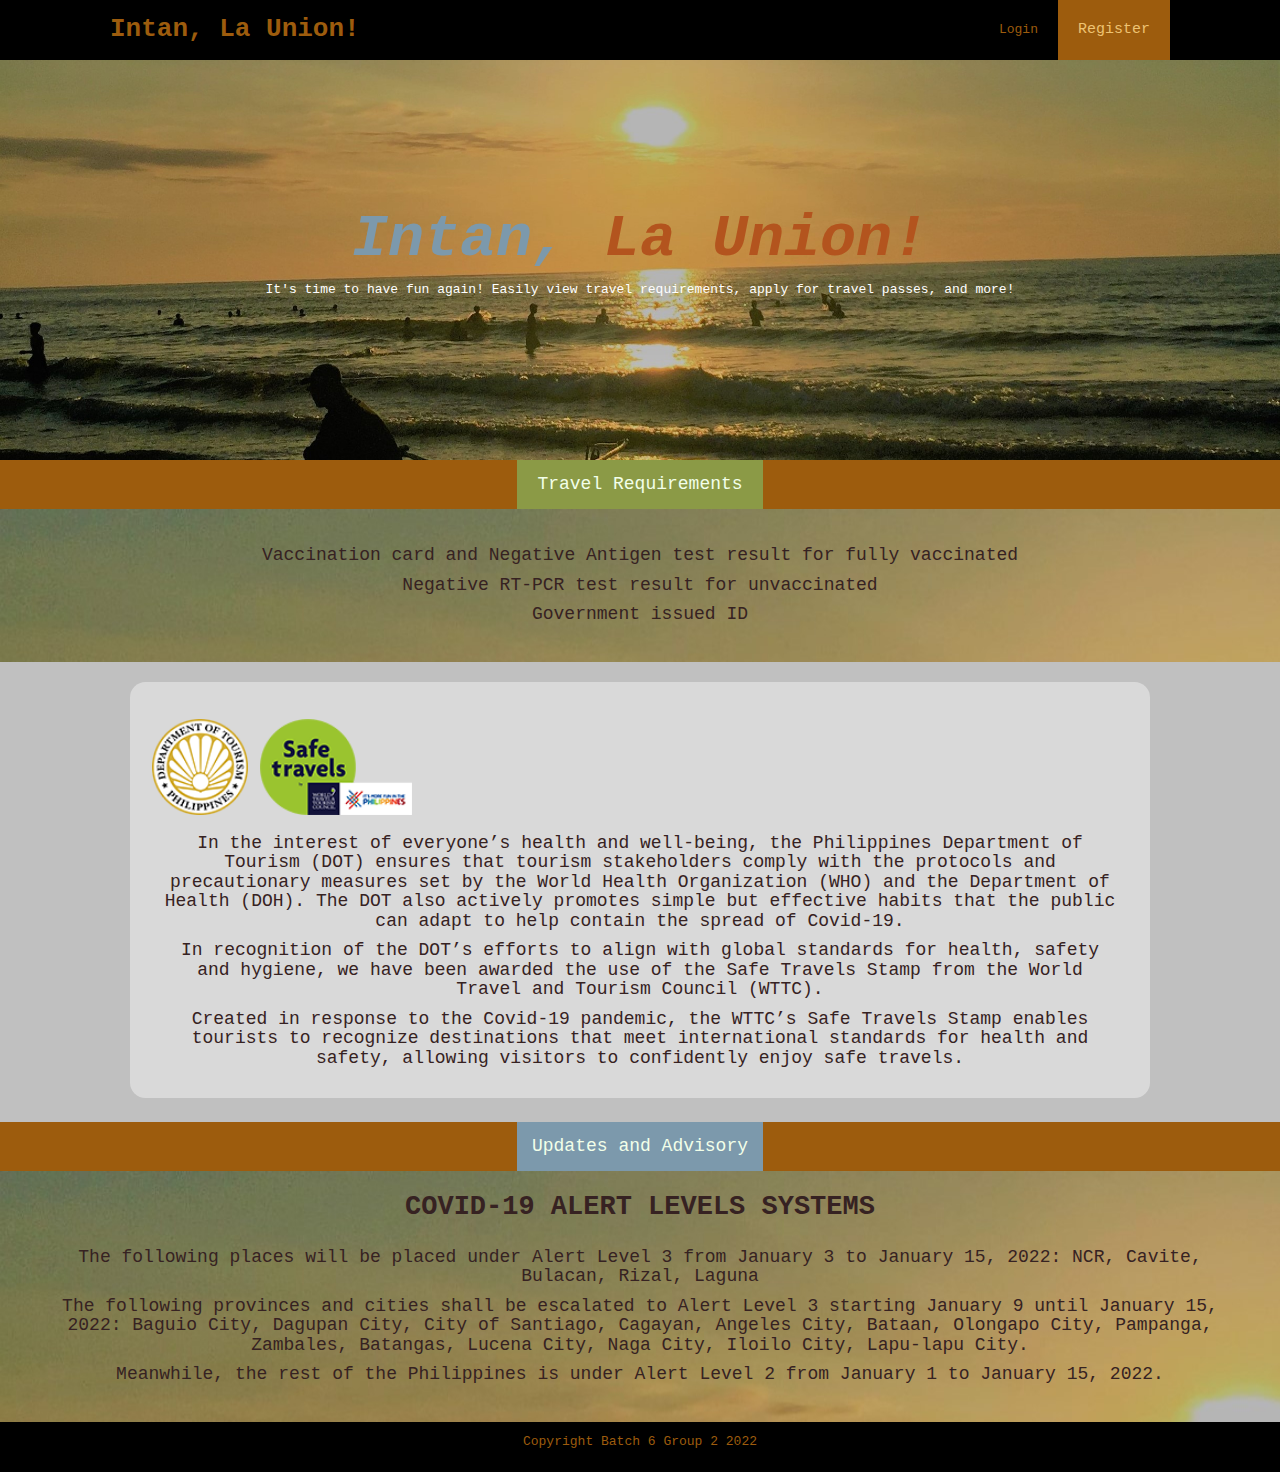
<file: index.html>
<!DOCTYPE html>
<html lang="en">
  <head>
    <meta charset="UTF-8" />
    <meta http-equiv="X-UA-Compatible" content="IE=edge" />
    <meta name="viewport" content="width=device-width, initial-scale=1.0" />
    <link rel="stylesheet" href="css/style.css" />
    <title>Intan, La Union!</title>
  </head>
  <body>
    <header>
      <nav id="navbar">
        <div class="container">
          <h1>Intan, La Union!</h1>
          <ul>
            <li><a class="active" href="login.html">Login</a></li>
            <li><a class="btn" href="register.html">Register</a></li>
          </ul>
        </div>
      </nav>
      <section id="hero">
        <div class="hero-content">
          <h1><span class="primary-text">Intan,</span> La Union!</h1>
          <p class="text-lead">
            It's time to have fun again! Easily view travel requirements, apply
            for travel passes, and more!
          </p>
        </div>
      </section>
    </header>
    <section id="about">
      <div class="container">
        <a class="btn">Travel Requirements</a>
    </section>
    <section id="section">
      <div class="container">
        <p class="text-lead">
          Vaccination card and Negative Antigen test result for fully
          vaccinated
        </p>
        <p>Negative RT-PCR test result for unvaccinated</p>
        <p>Government issued ID</p>
    </div>
    </section>
    <section id="testimonials">
      <div class="row">
        <div class="container">
          <div class="testimonial">
            <div class="testimonial bg-primary">
              <img src="image/LOGO1.png" alt="div_image_1" />
              <img src="image/LOGO2.png" alt="div_image_2" />
              <p>
                In the interest of everyone’s health and well-being, the
                Philippines Department of Tourism (DOT) ensures that tourism
                stakeholders comply with the protocols and precautionary
                measures set by the World Health Organization (WHO) and the
                Department of Health (DOH). The DOT also actively promotes
                simple but effective habits that the public can adapt to help
                contain the spread of Covid-19.
              </p>
              <p>
                In recognition of the DOT’s efforts to align with global
                standards for health, safety and hygiene, we have been awarded
                the use of the Safe Travels Stamp from the World Travel and
                Tourism Council (WTTC).
              </p>
              <p>
                Created in response to the Covid-19 pandemic, the WTTC’s Safe
                Travels Stamp enables tourists to recognize destinations that
                meet international standards for health and safety, allowing
                visitors to confidently enjoy safe travels.
              </p>
            </div>
          </div>
        </div>
      </div>
      </section>
      <section id="about">
        <div class="container">
          <a class="container-1">Updates and Advisory</a>
        </div>
      </section>
    </section>
    <section id="section">
      <div>
        <div>
          <h2 class="primary-text">COVID-19 ALERT LEVELS SYSTEMS</h2>
          <p>
            The following places will be placed under Alert Level 3 from January
            3 to January 15, 2022: NCR, Cavite, Bulacan, Rizal, Laguna
          </p>
          <p>
            The following provinces and cities shall be escalated to Alert Level
            3 starting January 9 until January 15, 2022: Baguio City, Dagupan
            City, City of Santiago, Cagayan, Angeles City, Bataan, Olongapo
            City, Pampanga, Zambales, Batangas, Lucena City, Naga City, Iloilo
            City, Lapu-lapu City.
          </p>
          <p>
            Meanwhile, the rest of the Philippines is under Alert Level 2 from
            January 1 to January 15, 2022.
          </p>
        </div>
      </div>
    </section>
    <footer>
      <div class="container">
        <p>Copyright Batch 6 Group 2 2022</p>
      </div>
    </footer>
  </body>
</html>
</file>
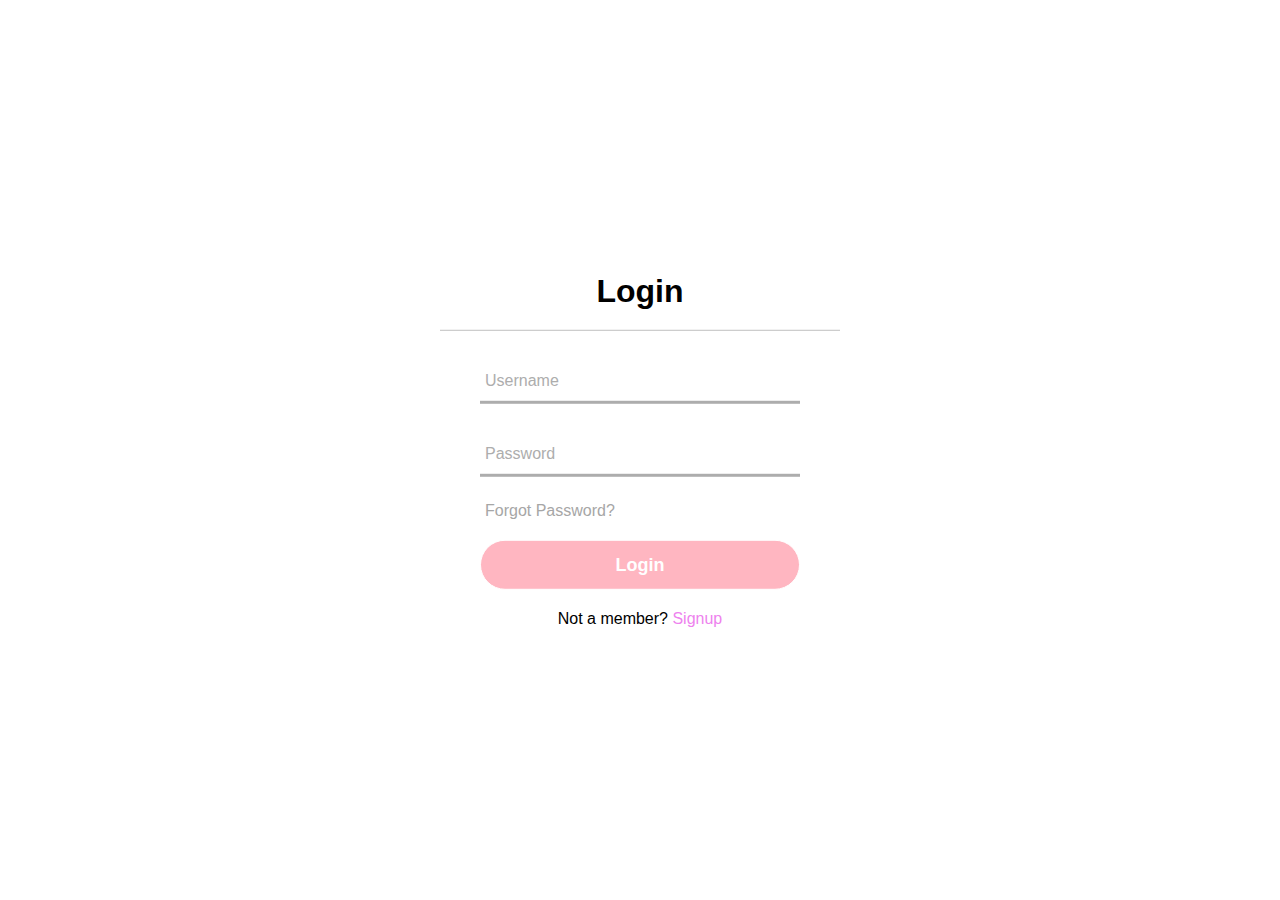
<file: login.html>
<!DOCTYPE html>
<html lang="en">
<head>
    <meta charset="UTF-8">
    <meta http-equiv="X-UA-Compatible" content="IE=edge">
    <meta name="viewport" content="width=device-width, initial-scale=1.0">
    <link rel="stylesheet" href="css/login.css">
    <title>Log in</title>
</head>
<body>
    <div class="center">
        <h1>Login</h1>
        <form method="post">
            <div class="text_field">
                <input type="text" required>
                <span></span>
                <label>Username</label>
            </div>
            <div class="text_field">
                <input type="password" required>
                <span></span>
                <label>Password</label>
            </div>
            <div class="pass">Forgot Password?</div>
            <div class="button">
                <input type="submit" value="Login">
            <div class="signup_link">
            <a href="register.html"></a>
            Not a member? <a href="register.html">Signup</a>    
        </div>
        </form>
    </div>
</body>
</html>
</file>
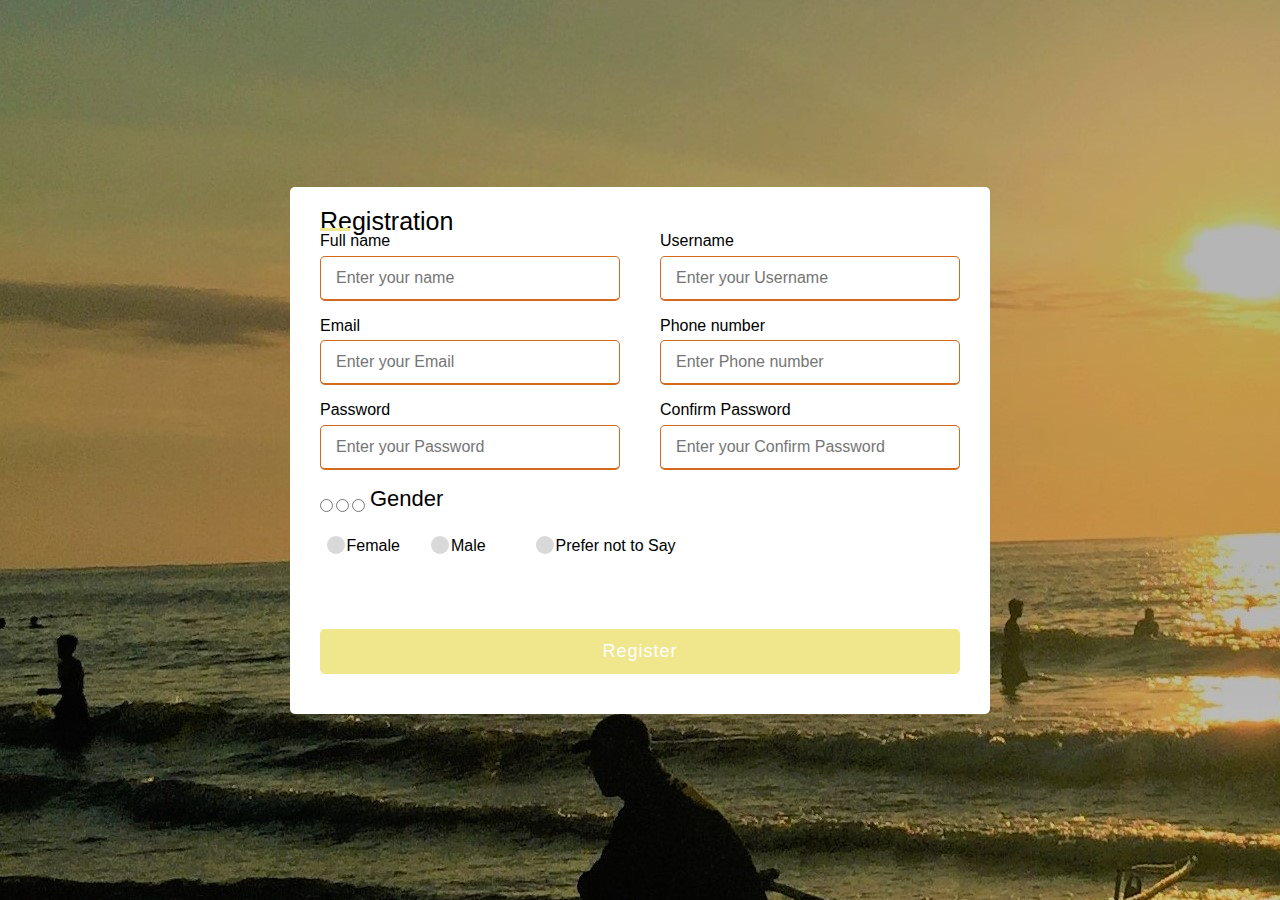
<file: register.html>
<!DOCTYPE html>
<html lang="en">
<head>
    <meta charset="UTF-8">
    <meta http-equiv="X-UA-Compatible" content="IE=edge">
    <meta name="viewport" content="width=device-width, initial-scale=1.0">
    <title>Register</title>
    <link rel="stylesheet" href="css/style.css">
    <link rel="stylesheet" href="css/register.css">
</head>
<body>
    <div class="container">
        <div class="title">Registration</div>
        <form action="test.html">
            <div class="user-details">
                <div class="input-box">
                    <span class="details">Full name</span>
                    <input type="text" placeholder="Enter your name"  >
                </div><div class="input-box">
                    <span class="details">Username</span>
                    <input type="text" placeholder="Enter your Username"  >
                </div><div class="input-box">
                    <span class="details">Email</span>
                    <input type="text" placeholder="Enter your Email"  >
                </div><div class="input-box">
                    <span class="details">Phone number</span>
                    <input type="text" placeholder="Enter Phone number"  >
                </div><div class="input-box">
                    <span class="details">Password</span>
                    <input type="text" placeholder="Enter your Password"  >
                </div><div class="input-box">
                    <span class="details">Confirm Password</span>
                    <input type="text" placeholder="Enter your Confirm Password"  >
                </div>
            </div>
            <div class="gender-details">
                <span class="gender-title">Gender</span>
                <div class="category"> 
                    <input type="radio" name="gender" id="dot-1"> 
                    <input type="radio" name="gender" id="dot-1">
                    <input type="radio" name="gender" id="dot-1">
                    </label>
                </div>
                <div class="detail">
                    <div class="circle">
                        <div class="circle-txt">Female</div>
                      </div>
                      <div class="circle">
                        <div class="circle-txt">Male</div>
                      </div>
                      <div class="circle">
                        <div class="circle-txt">Prefer not to Say</div>
                      </div>
                </div>
              
            </div>
        <div class="button">
           <input type="submit" value="Register">
        </form>
</file>
<file: css/style.css>
/* global setting  */

* {
  margin: 0;
  padding: 0;
  box-sizing: border-box;
}
html,
body {
  font-family: monospace;
  line-height: 1.5em;
}
a {
  color: gray;
  text-decoration: none;
}
h1,
h2,
h3 {
  padding-bottom: 20px;
}
p {
  margin: 10px;
}
.container {
  margin: auto;
  max-width: 1100px;
  overflow: auto;
  padding: 0 20px;
}

/* navigation section */
#navbar {
  background: black;
  overflow: auto;
  color: #9d5c0d;
}
#navbar a {
  color: #9d5c0d;
}
#navbar ul {
  list-style: none;
  float: right;
}
#navbar ul li {
  float: left;
}
#navbar ul li a {
  display: block;
  padding: 20px;
}
#navbar ul li .btn {
  display: inline-block;
  font-size: 15px;
  color: #eec373;
  background: #9d5c0d;
  border: none;
}
#navbar ul li a:hover {
  color: #ca965c;
}
#navbar h1 {
  float: left;
  padding-top: 20px;
}
#navbar ul li a.active {
  background: rgba(red, green, blue, alpha);
}

/* hero section */
#hero {
  background: url(../image/dagat.jpg) no-repeat center center/ cover;
  height: 400px;
  color: black;
}
#hero .hero-content {
  color: #fff;
  text-align: center;
}
#hero .hero-content {
  color: #fff;
  text-align: center;
  padding-top: 170px;
}
#hero .hero-content h1 {
  font-size: 60px;
  font-style: italic;
  color: #b3541e;
  list-style: 1.2em;
}
#hero .primary-text {
  color: #7c99ac;
}
#hero .hero-content p {
  padding-bottom: 20px;
  line-height: 1.7em;
}
#hero-content.text-lead {
  font-size: 20px;
  color: #e7fbbe;
}
.btn {
  display: inline-block;
  font-size: 18px;
  color: #f2ffe9;
  background: #8b9a46;
  padding: 15px 20px;
  border: none;
  cursor: pointer;
}

#hero h2 {
  font-size: 30px;
  color: #fff;
  list-style: 1.2em;
}
#about {
  height: auto;
  background: #9d5c0d;
  text-align: center;
}
#about .container-1 {
  display: inline-block;
  font-size: 18px;
  color: #f2ffe9;
  background: #7C99AC;
  padding: 15px 15px;
  border: none;
  text-align: center;
}

/* testimonials */
#testimonials p {
  font-size: 18px;
  text-align: center;
  color: #362222;
}
#testimonials .testimonial img {
  height: 100px;
  margin-top: 1.2em;
  padding: 2px;
}
.row {
  background: silver;
  overflow: hidden;
  height: 460px;
  z-index: 1;
}
.bg-primary {
  background: rgba(255, 255, 255, 0.4);
}
#testimonials .testimonial {
  padding: 20px;
  width: 100%;
  border-radius: 1.2em;
}
#section {
  background: url(../image/dagat.jpg);
  font-size: 18px;
  text-align: center;
  color: #362222;
  padding: 1.5em;
}
footer {
  background: black;
  color: #9d5c0d;
  height: 50px;
  overflow: auto;
  text-align: center;
}
</file>
<file: css/login.css>
body {
  margin: 0;
  padding: 0;
  font-family: sans-serif;
  background: url(https://scontent.fmnl4-6.fna.fbcdn.net/v/t39.30808-6/271264641_2103018486541127_8485014440530041844_n.jpg?_nc_cat=107&ccb=1-5&_nc_sid=8bfeb9&_nc_eui2=AeEsWUhUBRU_dkLhXsvxG6InzugJLvP8ZZ_O6Aku8_xln_laJgLavRHl-Vcg4jEL6kp-Ja4kAizSqkAMGJTgDuoc&_nc_ohc=0ITPaOBC9NsAX-LOBv1&_nc_zt=23&_nc_ht=scontent.fmnl4-6.fna&oh=00_AT9xZ8yk6UHVNjEdbJafUE87qBYKGlJIjx58Ymo5Nln6dw&oe=61E212D7);
  height: 100vh;
  overflow: hidden;
}
.center {
  position: absolute;
  top: 50%;
  left: 50%;
  transform: translate(-50%, -50%);
  width: 400px;
  background: white;
  border-radius: 10px;
}
.center h1 {
  text-align: center;
  padding: 0 0 20px 0;
  border-bottom: 1px solid silver;
}
.center form {
  padding: 0 40px;
  box-sizing: border-box;
}
form .text_field {
  position: relative;
  border-bottom: solid #adadad;
  margin: 30px 0;
}
.text_field input {
  width: 100%;
  padding: 0 5px;
  height: 40px;
  font-size: 16px;
  border: none;
  background: none;
  outline: none;
}
.text_field label {
  position: absolute;
  top: 50%;
  left: 5px;
  color: #adadad;
  transform: translateY(-50%);
  font-size: 16px;
  pointer-events: none;
  transition: 0.5s;
}
.text_field span::before {
  content: "";
  position: absolute;
  top: 40px;
  left: 0;
  width: 0%;
  height: 2px;
  background: violet;
  transition: 0.5s;
}
.text_field input:focus ~ label,
.text_field input:focus ~ label {
  top: -5px;
  color: violet;
}
.text_field input:focus ~ span::before,
.text_field input:focus ~ span::before {
  width: 100%;
}
.pass {
  margin: -5px 0 20px 5px;
  color: #a6a6a6;
  cursor: pointer;
}
.pass:hover {
  text-decoration: underline;
}
.button input {
  width: 100%;
  height: 50px;
  border: 1px solid;
  background: lightpink;
  border-radius: 25px;
  font-size: 18px;
  color: white;
  font-weight: 700;
  cursor: pointer;
  outline: none;
}
.button input:hover {
  border-color: violet;
  transition: 0.5s;
}
.signup_link {
  margin: 20px auto;
  text-align: center;
  font-size: 16px;
}
.signup_link a {
  color: violet;
  text-decoration: none;
}
.signup_link a:hover {
  text-decoration: underline;
}
</file>
<file: css/register.css>
* {
    margin: 0;
    padding: 0;
    box-sizing: border-box;
    font-family: "Segoe UI", Tahoma, Geneva, Verdana, sans-serif;
  }
  body {
    display: flex;
    height: 100vh;
    justify-content: center;
    align-items: center;
    padding: 10px;
    background-image: url(../image/dagat.jpg);
  }
  .container {
    max-width: 700px;
    width: 100%;
    background: #fff;
    padding: 25px 30px;
    border-radius: 5px;
  }
  .container .title {
    font-size: 25px;
    font-weight: 500;
    position: relative;
  }
  .container .title::before {
    content: "";
    position: absolute;
    left: 0;
    bottom: 0;
    height: 3px;
    width: 30px;
    background: khaki;
  }
  .container .user-details {
    display: flex;
    flex-wrap: wrap;
    justify-content: space-between;
  }
  .user-details .input-box {
    margin-bottom: 15px;
    width: calc(100% / 2 - 20px);
  }
  .user-details .input-box .details {
    display: block;
    font-weight: 500;
    margin-bottom: 5px;
  }
  .user-details .input-box input {
    height: 45px;
    width: 100%;
    outline: none;
    border-radius: 5px;
    border: 1px solid #ccc;
    padding-left: 15px;
    font-size: 16px;
    border-bottom-width: 2px;
    transition: all 0.3s ease;
  }
  .user-details .input-box input:focus,
  .user-details .input-box input:valid {
    border-color: chocolate;
  }
  .gender {
    /* display: flex; */
    margin-top: 110px;
    padding-bottom: 30px;
  }
  .gender-details {
    position: relative;
  }
  .gender-details .gender-title {
    font-size: 22px;
    font-weight: 500;
    position: absolute;
    top: -10px;
    left: 50px;
  }
  .gender-details .category {
    display: flex;
    width: 80%;
    margin: 14px 0;
    /* justify-content: space-between; */
  }
  .gender-details .category label {
    display: flex;
    align-items: center;
  }
  .gender-details .category .one {
    height: 18px;
    width: 18px;
    background: #d9d9d9;
    border-radius: 50%;
    margin-right: 10px;
    border-radius: 5px solid transparent;
    transition: all 0.3s ease;
  }
  .detail {
    width: 50%;
    display: flex;
    justify-content: space-evenly;
  }
  
  .circle {
    height: 18px;
    width: 18px;
    background: #d9d9d9;
    border-radius: 50%;
    margin-top: 10px;
    margin-right: 80px;
    position: relative;
    line-height: 0;
  }
  .circle-txt {
    position: absolute;
    top: 10px;
    left: 20px;
    width: 220px;
  }
  #dot-1 :checked .gender-details .category .one {
    border-color: #d9d9d9;
    background: red;
  }
  form input[type="radio"] {
    display: block;
  }
  form .button {
    height: 45px;
    margin: 45px 0;
  }
  .button input {
    height: 100%;
    width: 100%;
    outline: none;
    color: #fff;
    border: none;
    font-size: 18px;
    font-weight: 500;
    border-radius: 5px;
    letter-spacing: 1px;
    background: khaki;
    margin-top: 30px;
  }
  input[type="radio"] {
    margin-right: 3px;
  }
  /* button input:hover{
      background: brown; *
</file>
